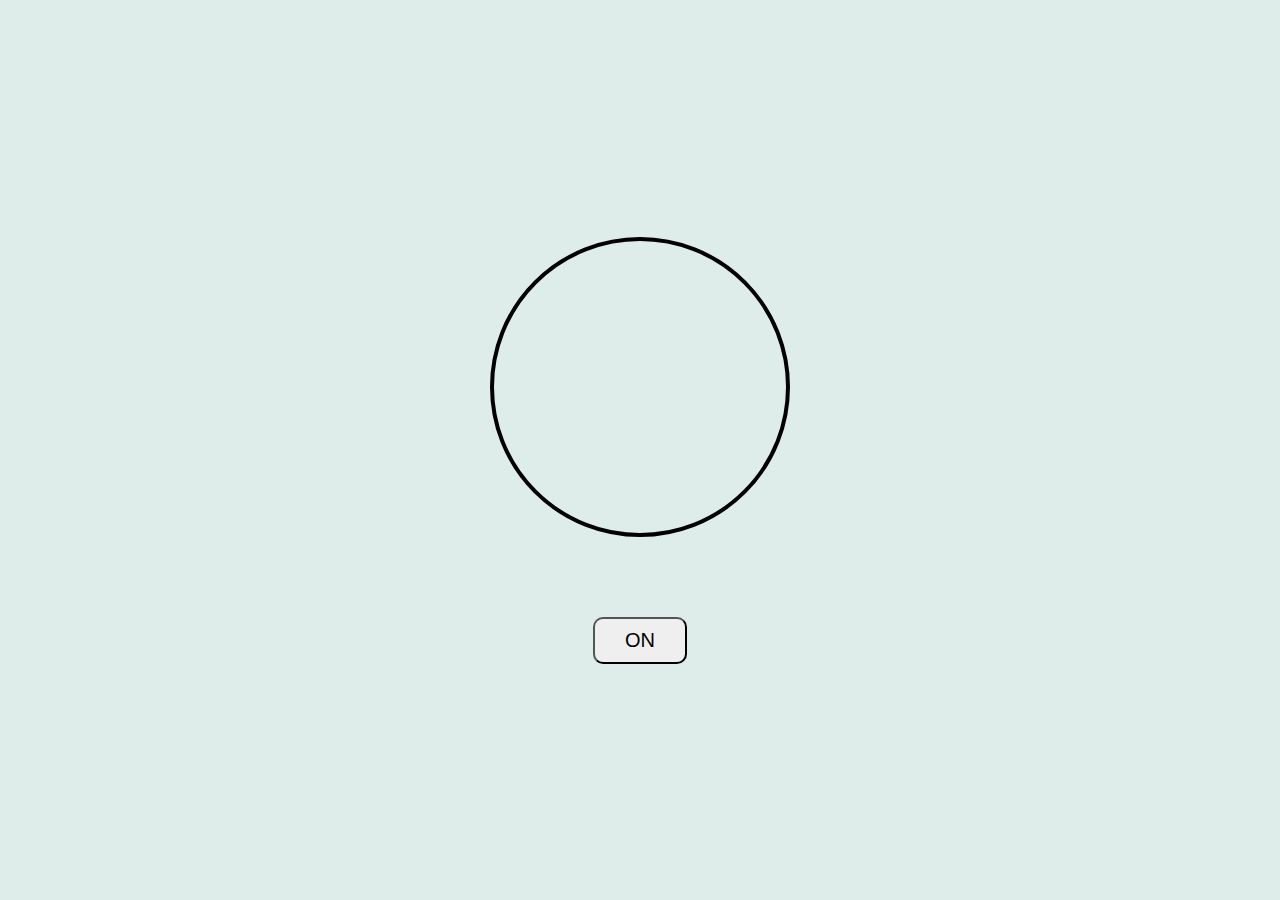
<file: 01-BulbOnOff/index.html>
<!DOCTYPE html>
<html lang="en">
<head>
    <meta charset="UTF-8">
    <meta name="viewport" content="width=device-width, initial-scale=1.0">
    <title>Document</title>
    <link rel="stylesheet" href="style.css">
</head>
<body>
  <div class="main">
  <div id="bulb"></div>
   <button>ON</button></div>
   <script src="script.js"></script> 
</body>
</html>
</file>
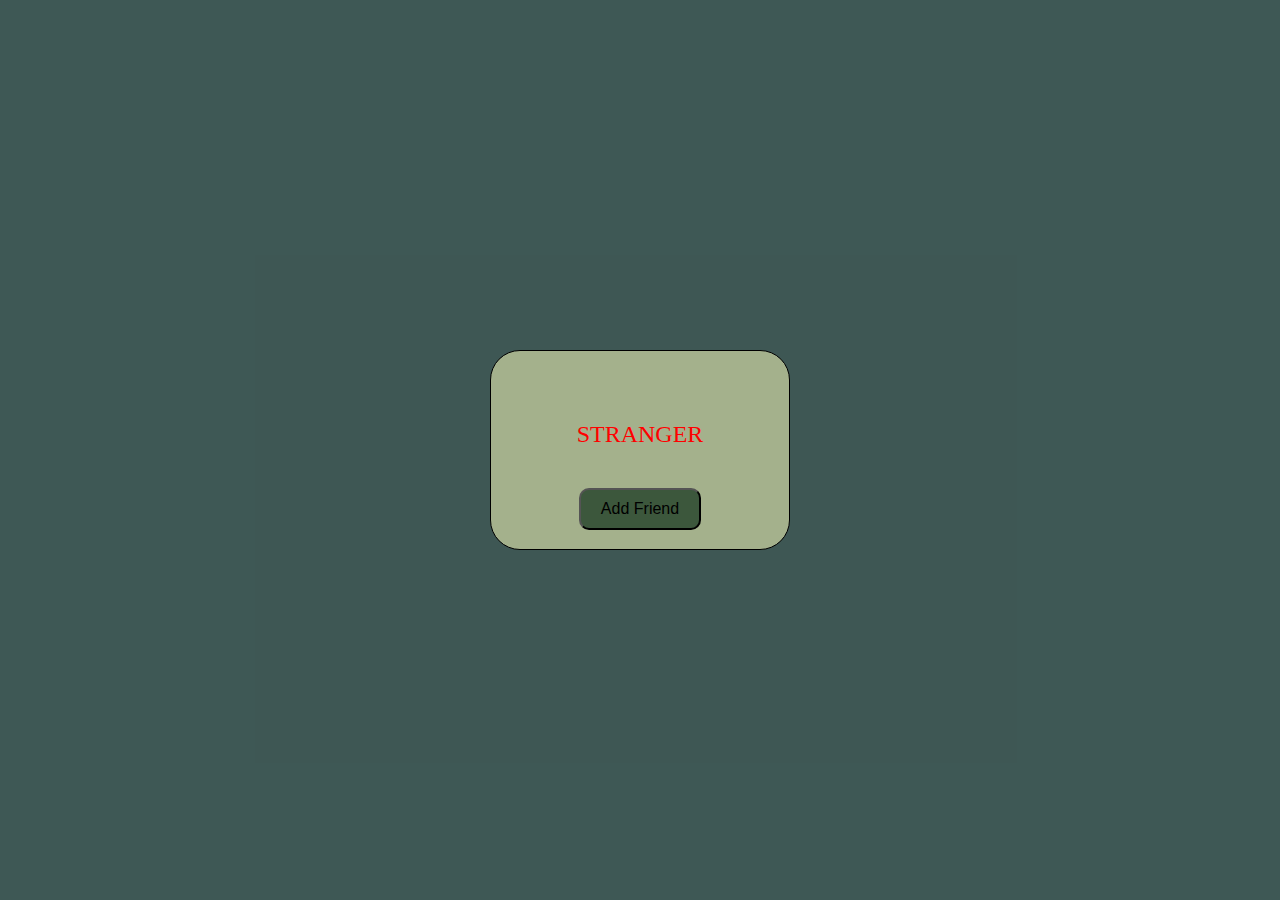
<file: 02-friend request send (addremove friend) and setTimeout/index.html>
<!DOCTYPE html>
<html lang="en">
<head>
    <meta charset="UTF-8">
    <meta name="viewport" content="width=device-width, initial-scale=1.0">
    <title>Document</title>
    <link rel="stylesheet" href="style.css">
</head>
<body>
   
       <div class="card">
       <h2>STRANGER</h2>
        <button>Add Friend</button>
    </div>
  
    <script src="script.js"></script>
</body>
</html>
</file>
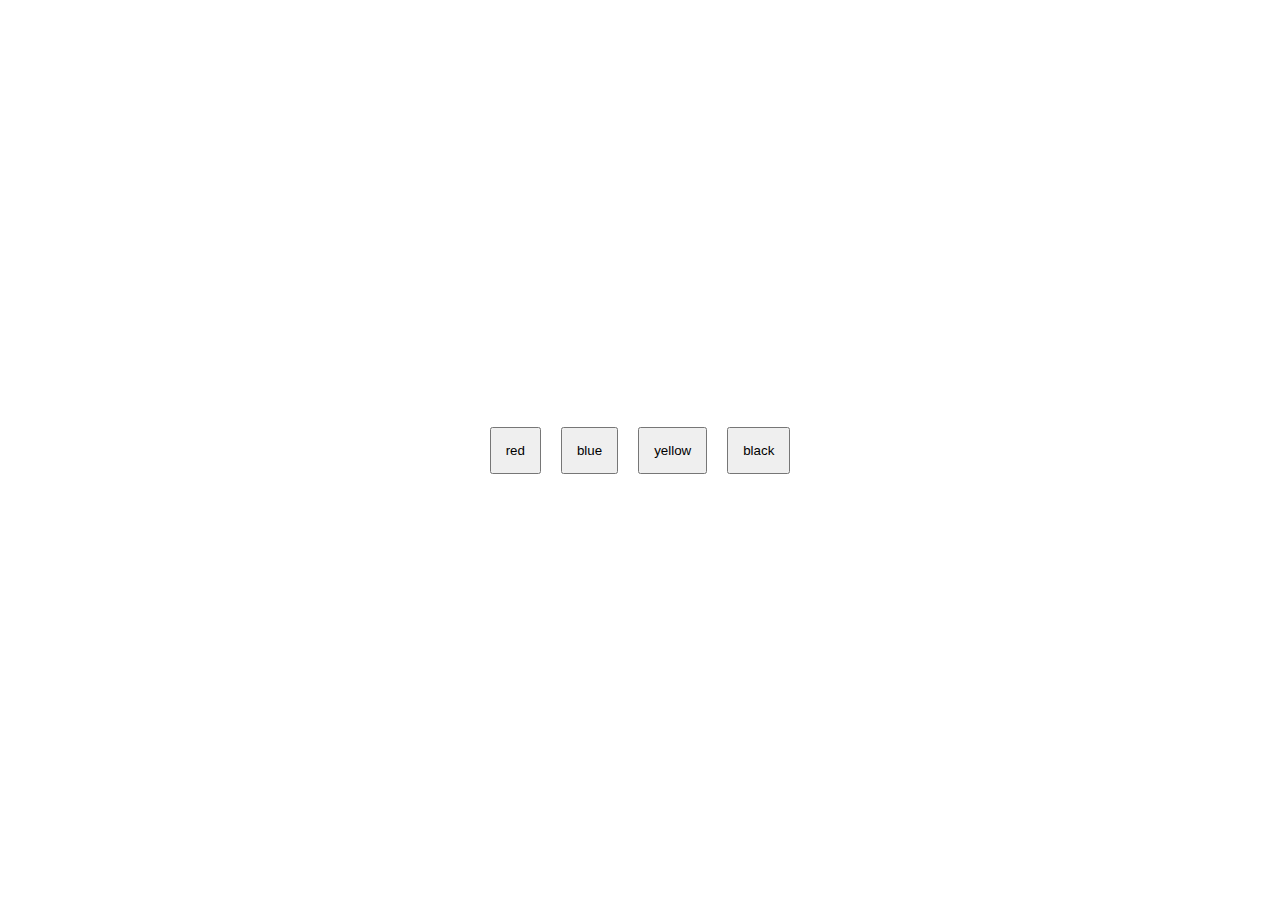
<file: 03-MultipleSelection/index.html>
<!DOCTYPE html>
<html lang="en">
<head>
    <meta charset="UTF-8">
    <meta name="viewport" content="width=device-width, initial-scale=1.0">
    <title>Document</title>
    <link rel="stylesheet" href="style.css">
</head>
<body>
    <button>red</button>
    <button>blue</button>
    <button>yellow </button>
    <button>black</button>
    <script src="script.js"></script>
</body>
</html>
</file>
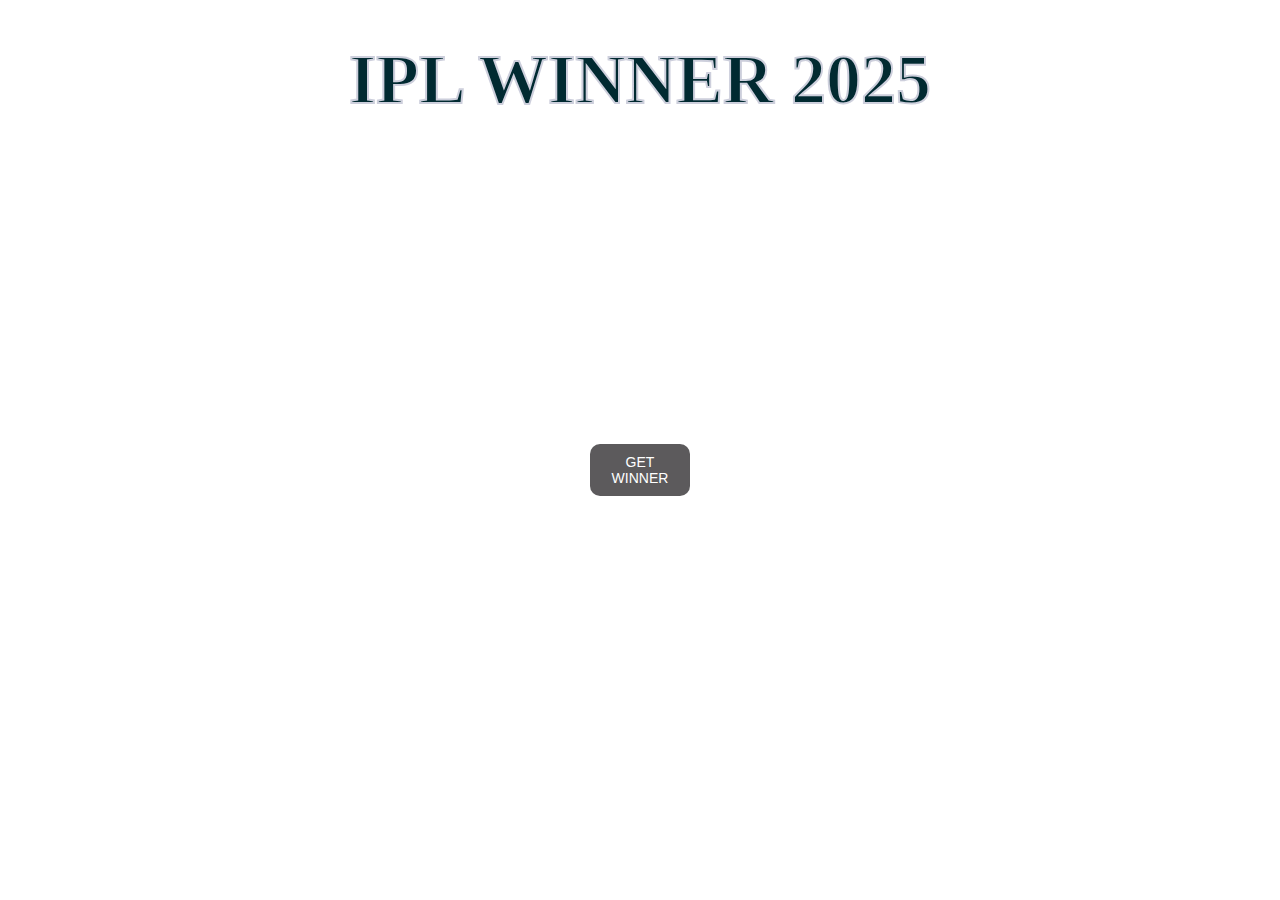
<file: 04-IPL winner/index.html>
<!DOCTYPE html>
<html lang="en">
<head>
    <meta charset="UTF-8">
    <meta name="viewport" content="width=device-width, initial-scale=1.0">
    <title>Document</title>
    <link rel="stylesheet" href="style.css">
</head>
<body>
    <div class="container">
        <h1>IPL WINNER 2025</h1>
  <div class="result"></div>
 
   <button class="button">GET WINNER</button>
</div>
<script src="script.js"></script>
</body>
</html>
<!-- setTimeout(function){
    console.log('hello 1')
,5000}
setTimeout(function){
    console.log('hello 1')
,3000}
setTimeout(function){
    console.log('hello 1')
,4000}
//setTime- delay -->
</file>
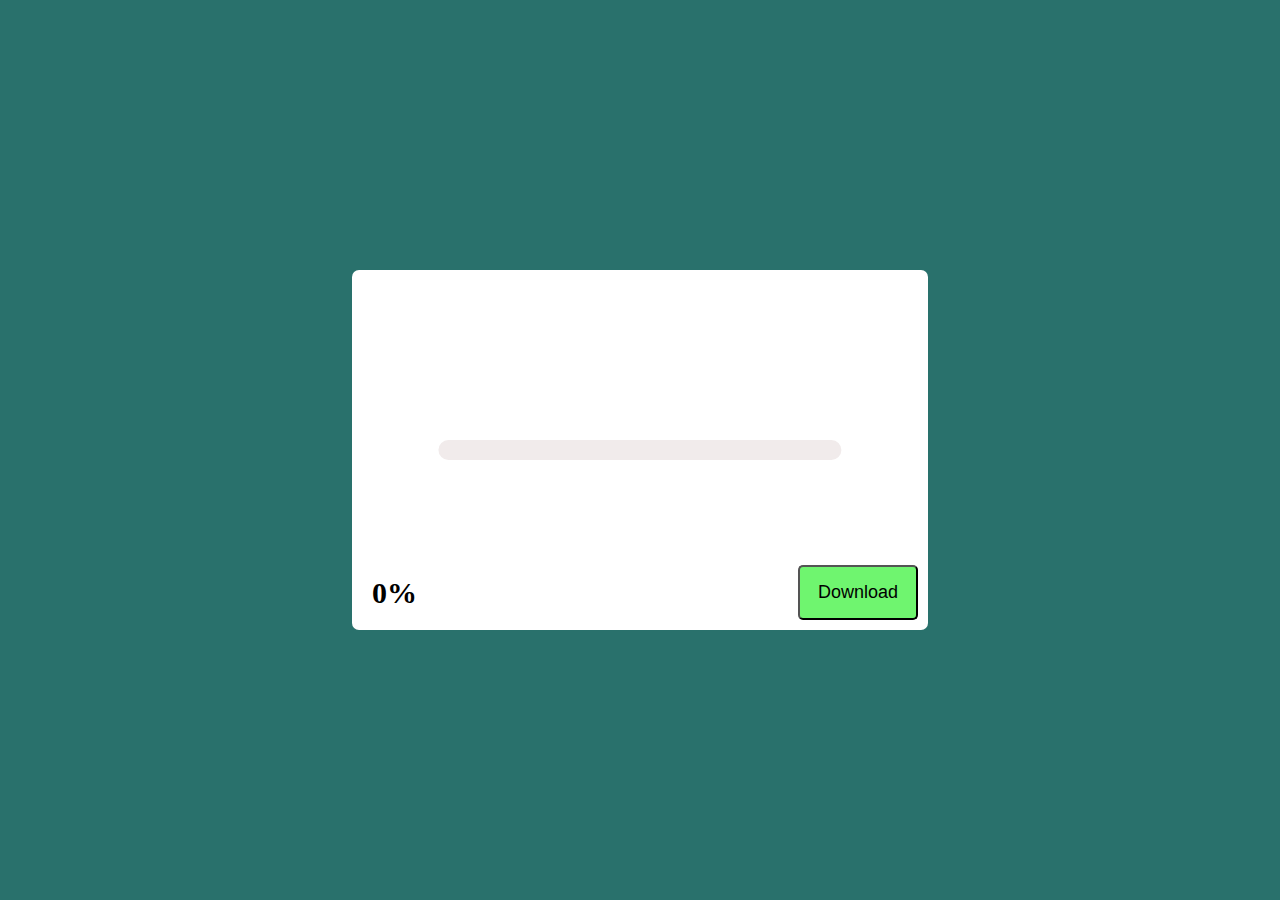
<file: 05-Down...Feature(setInterval)/index.html>
<!DOCTYPE html>
<html lang="en">
<head>
    <meta charset="UTF-8">
    <meta name="viewport" content="width=device-width, initial-scale=1.0">
    <title>Document</title>
    <link rel="stylesheet" href="style.css">
</head>
<body>
    <div class="first">
    
      <div class="card">
        <div class="bottom-section">
        <div class="percentage">0%</div>
        <div class="line">
          <div class="growth"></div>
        </div>
        
            <button class="btn">Download</button>
       
        </div>
        
           
           
        </div>  
      </div>  
    </div>
    <script src="script.js"></script>
</body>
</html>
</file>
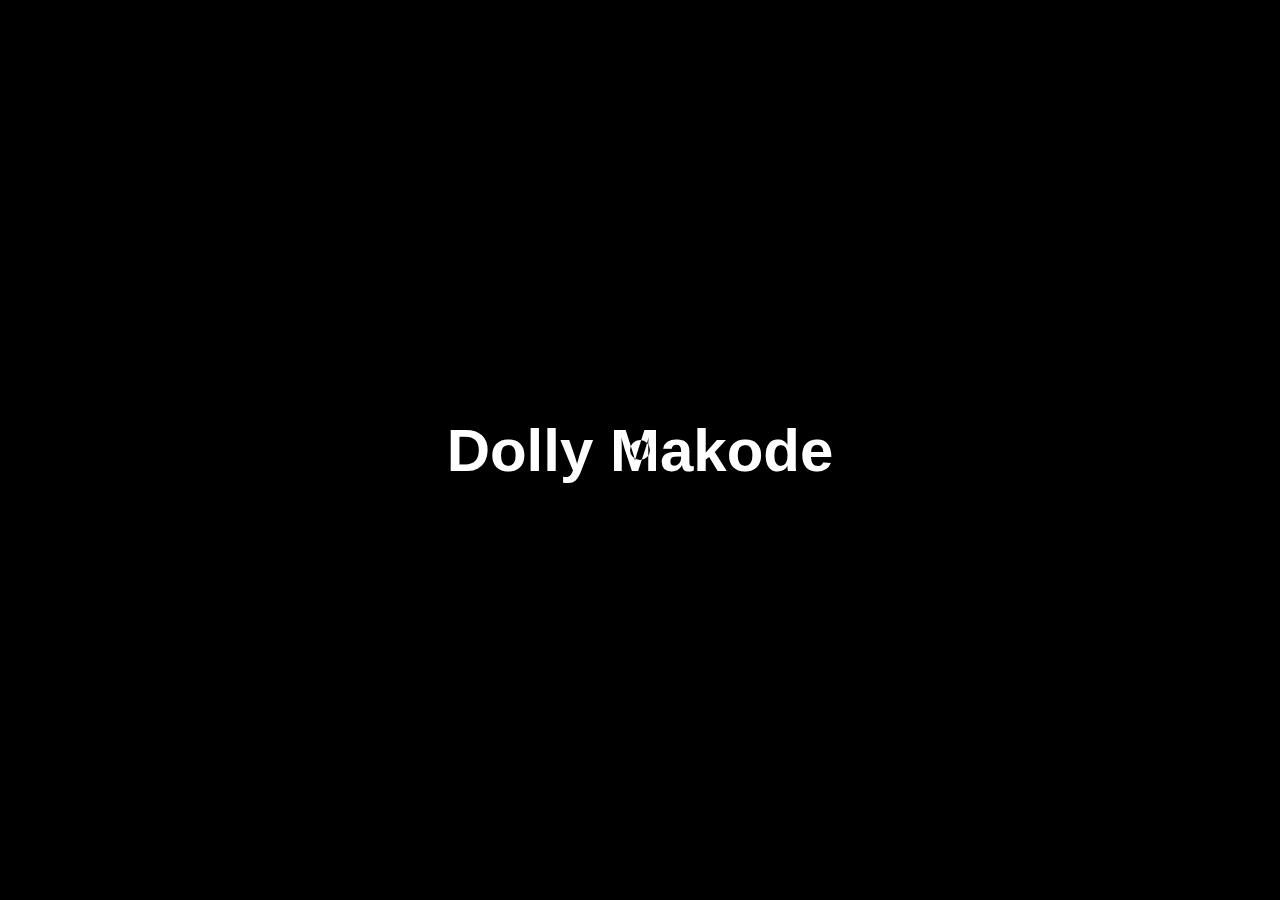
<file: 08-Mousemove(Custom cursor)/index.html>
<!DOCTYPE html>
<html lang="en">
<head>
    <meta charset="UTF-8">
    <meta name="viewport" content="width=device-width, initial-scale=1.0">
    <title>Document</title>
    <link rel="stylesheet" href="style.css">
</head>
<body>
    <div id="cursor">
        </div>
    <h1>Dolly Makode</h1>
    <script src="script.js"></script>
</body>
</html>
</file>
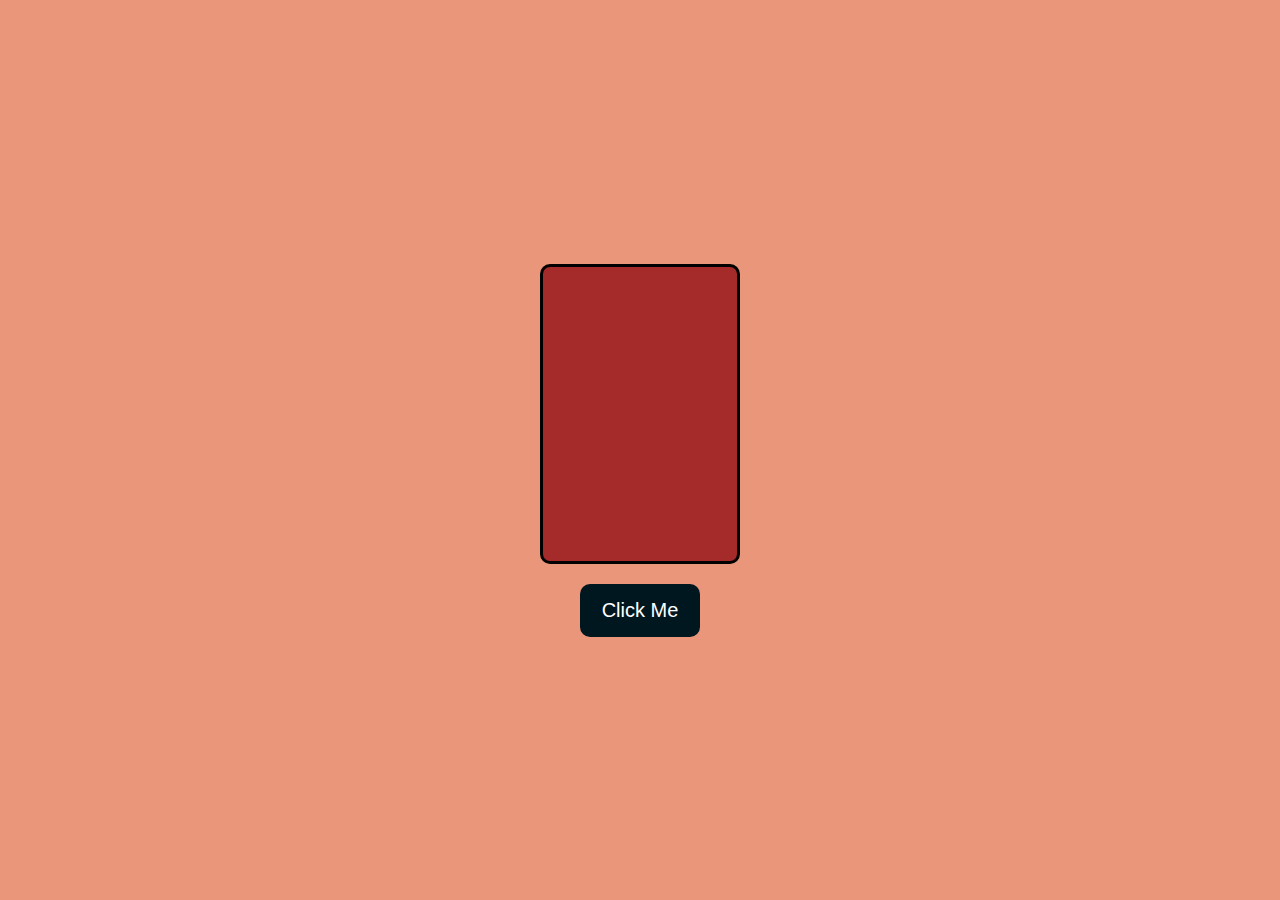
<file: 13-Click and Generate Image/index.html>
<!DOCTYPE html>
<html lang="en">
<head>
    <meta charset="UTF-8">
    <meta name="viewport" content="width=device-width, initial-scale=1.0">
    <title>Document</title>
    <link rel="stylesheet" href="style.css">
</head>
<body>
    <div class="container">
   <div class="box"></div> 
   <button class="button">Click Me</button></div>
<script src="script.js"></script>
</body>
</html>
</file>
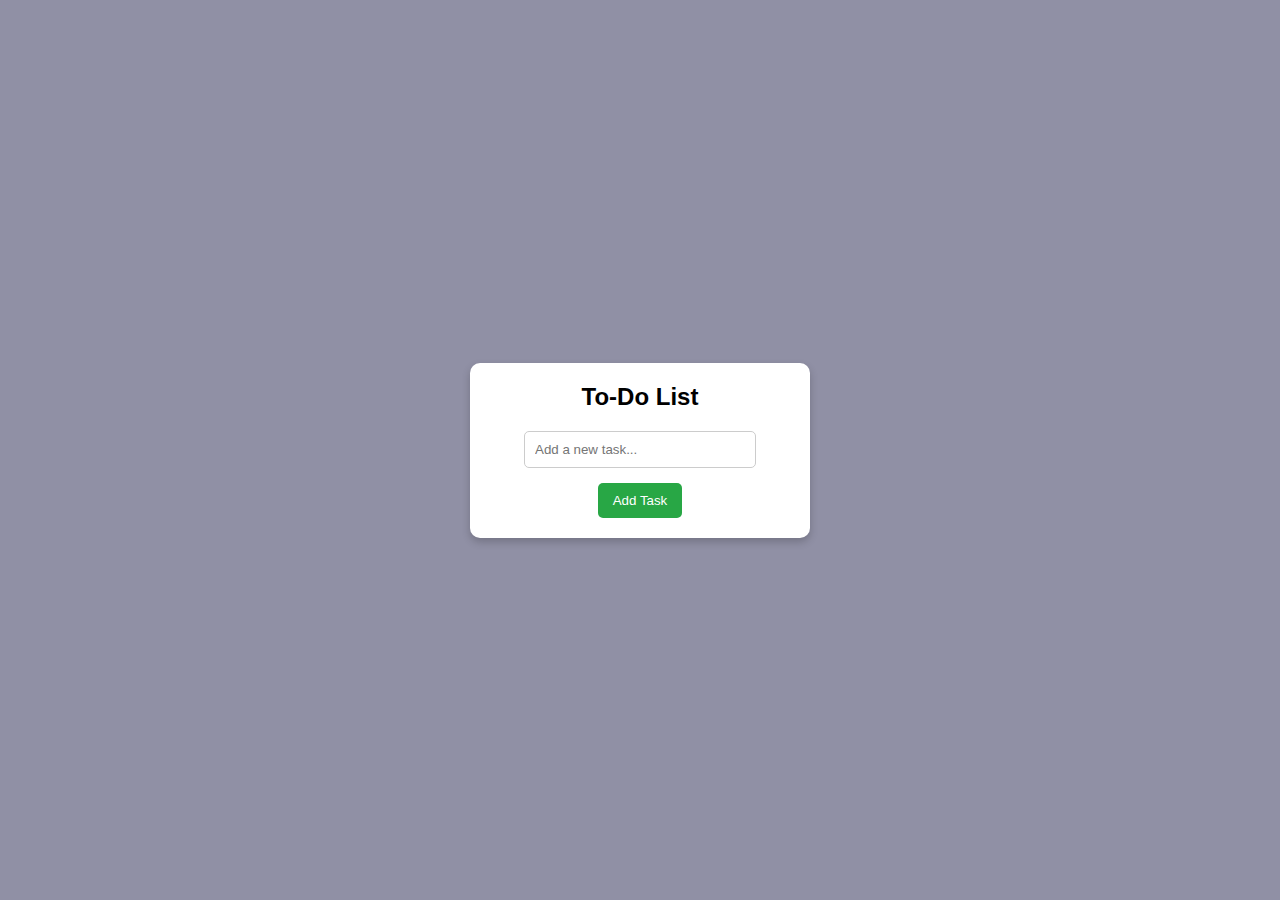
<file: 15-Interactive to do list/index.html>
<!DOCTYPE html>
<html lang="en">
<head>
  <meta charset="UTF-8">
  <meta name="viewport" content="width=device-width, initial-scale=1.0">
  <title>Interactive To-Do List</title>
  <link rel="stylesheet" href="style.css">
</head>
<body>
  <div class="container">
    <h1>To-Do List</h1>
    <input type="text" id="task-input" placeholder="Add a new task..." />
    <button id="add-task-btn">Add Task</button>

    <ul id="task-list">
   
    </ul>
  </div>    

  <script src="script.js"></script>
</body>
</html>
</file>
<file: 01-BulbOnOff/style.css>
*{
    margin: 0%;
    padding: 0%;
    box-sizing: border-box;
}
html,body {
    height: 100%;
    width: 100%;
    
}
.main {
    display: flex;
    flex-direction: column; 
    justify-content: center;
    align-items: center;
    padding-top: 80px;
    background-color: #deedea;
    height: 100%;
    width: 100%;
}
#bulb{
    height: 300px;
    width: 300px;
    border: 4px solid black;
    border-radius: 50%;
   

    
}
button{
    padding: 10px 30px;
    font-size: 20px;
    margin: 80px;
    cursor: pointer;
    border-radius: 10px;
   
}
.bulb-on {
    background-color:light orange;
    box-shadow: 0 0 50px orangered;
}
</file>
<file: 02-friend request send (addremove friend) and setTimeout/style.css>
*{
    margin: 0;
    padding: 0;
    box-sizing: border-box;
}
html,body{
    height: 100%;
    width: 100%;
    background-color: #3d5754f1;
    display: flex;
    justify-content: center;
    align-items: center;
}
.card{
    width: 300px;
    height: 200px;
    display: flex;
    justify-content: center;
    align-items: center;
    flex-direction: column;
    background-color: rgba(234, 238, 177, 0.598);
    border: 1px solid black;
    border-radius: 30px;
    padding-top: 10px;
}
.card h2{
    padding: 40px;
    color: red;
  font-family: Georgia, 'Times New Roman', Times, serif;
    font-weight: 500;
    font-size: 400;
}
button{
    padding: 10px 20px;
    bottom: 30px;
    border-radius: 10px;
    background-color: rgb(60, 87, 60);
    font-size: medium;
    font: bold;
    
}
</file>
<file: 03-MultipleSelection/style.css>
*{
    margin: 0%;
    padding: 0%;
}
body,html{
     height: 100%;
     width: 100%;
    display: flex;
    justify-content: center;
    align-items: center;
    color: white;
    gap: 20px;
}
button{
    padding: 14px 14px;
}
</file>
<file: 04-IPL winner/style.css>
*{
    margin: 0%;
    padding: 0%;
    box-sizing: border-box;
}
html,body{
    height: 100%;
    width: 100%;
}
.container {
    width: 100%;
    height: 100%;
    background-size: cover;
    background-position: center;
    background-image: url("https://images.unsplash.com/photo-1515339760107-1952b7a08454?q=80&w=2069&auto=format&fit=crop&ixlib=rb-4.0.3&ixid=M3wxMjA3fDB8MHxwaG90by1wYWdlfHx8fGVufDB8fHx8fA%3D%3D");
    background-repeat: no-repeat;
    display:flex;
    flex-direction: column;
    align-items: center;
    justify-content: center;
    align-items: center;
}
.result {
    text-align: center;
    font-size: 45px;
    margin-top:  0;
    padding: 20px 30px;  
    border-radius: 10px;
    font-weight: bold;  
    text-transform: uppercase;  
    letter-spacing: 2px;  
    -webkit-text-stroke: 2px rgb(205, 207, 220);
    color: #ff0000; 
}  
h1{
    font-size: 70px;
    color:  rgb(1, 42, 49);
    font-family: Melted Monster;
    font-weight: 10px;
    position: absolute;
    top: 40px;
    left:50% ;
    transform: translate(-50%);
    -webkit-text-stroke: 2px rgb(205, 207, 220);

    
}
.button{
    padding: 10px 15px;
    width: 100px;
    border-radius:10px;
    border:none;
   background-color: rgba(11, 8, 11, 0.665);
   font-weight: 250;
   font-size: 14px;
   color: white;
   cursor: pointer;
   transition: all 0.3s;
   position: static;
   transition: background-color 0.3s ease;
   
}
.button:active{
    transform: scale(1.05);
    background-color: rgb(74, 65, 65);
}
</file>
<file: 05-Down...Feature(setInterval)/style.css>
*{
    margin: 0;
    padding: 0;
    box-sizing: border-box;
}

html, body{
    height: 100%;
    width: 100%;
}
.first{
    height: 100%;
    width: 100%;
    background-color:rgb(41, 113, 108);
    display: flex;
    justify-content: center ;
    flex-direction: column;
    align-items: center;
}
 .card {
 height: 40%;
 width: 45%;
 background-color: white;
 border-radius: 7px;
 display: flex;
 justify-content: end;
 align-items: end;
 flex-direction: column;
 position: relative;
}
.bottom-section {
    width: 100%;
    display: flex;
    justify-content: space-between;  
    align-items: center;
    margin-top: auto;  
}

.percentage {
    font-size: 30px;
    font-weight: bold;
    margin-left: 20px; 
}

.btn {
  font-size: 18px;
  margin: 10px;
  padding: 15px 18px;
  border-radius: 5px;
  background-color: rgb(111, 245, 111);
}
.line {
    height: 20px;
    width: 70%; 
    background-color: rgb(241, 235, 235);
    position: absolute; 
    top: 50%;  
    left: 50%;  
    transform: translate(-50%, -50%); 
    border-radius: 10px; 
    overflow: hidden;
}

.growth{
    height: 100%;
    width: 0%;
    background-color: green;
}
</file>
<file: 08-Mousemove(Custom cursor)/style.css>
*{
    margin: 0%;
    padding: 0%;
    box-sizing: border-box;
}
html,body{
    height: 100%;
    width: 100%;
    background-color: black;
    color: white;
    display: flex;
    justify-content: center;
    align-items: center;
    cursor: none;
    flex-direction: column;
    position: absolute;
}
#cursor{
    height: 20px;
    width: 20px;
    border-radius: 50%;
    background-color: white;
    position: absolute;
    transition: all linear 0.2s;
}
h1{
    font-family: 'Franklin Gothic Medium', 'Arial Narrow', Arial, sans-serif;
    font-size: 60px;
    color: white;
    mix-blend-mode: difference;
}
</file>
<file: 13-Click and Generate Image/style.css>
*{
    margin: 0%;
    padding: 0%;
    box-sizing: border-box;
}
html,body{
    height: 100%;
    width: 100%;  
    background-color: darksalmon;
}
body{
    display: flex;
    justify-content: center;
    align-items: center;
    margin: 0;
    gap: 5px;
}
.container {
    display: flex;
    flex-direction: column;
    align-items: center;
    gap: 20px; 
}
.box{
    height:300px;
    width: 200px;
    background-color: brown;
    border: 3px solid black;
    border-radius: 10px; 
    padding-bottom: 20px; 
    transition: background-color 0.3s ease;  
}
.button{
    padding: 15px 20px;
    width: 120px;
    border-radius:10px;
    border: none;
   background-color: rgb(1, 23, 31);
   font-weight: 300;
   font-size: 20px;
   color: white;
   cursor: pointer;
   transition: all 0.3s;
   position: static;
   transition: background-color 0.3s ease;
}
.button:active{
    transform: scale(1.05);
    background-color: rgb(74, 65, 65);
}
</file>
<file: 15-Interactive to do list/style.css>
*{
    margin: 0%;
    padding: 0%;
}
html,body{
    width: 100%;
    height: 100%;
    box-sizing: border-box;
}
body {
    font-family: Arial, sans-serif;
    margin: 0;
    padding: 0;
    display: flex;
    justify-content: center;
    align-items: center;
    height: 100vh;
    background-color: #9090a5;
  }
  
  .container {
    text-align: center;
    background-color: white;
    padding: 20px;
    border-radius: 10px;
    box-shadow: 0 4px 8px rgba(0, 0, 0, 0.2);
    width: 300px;
  }
  
  h1 {
    margin-bottom: 20px;
    font-size: 24px;
  }
  
  input {
    width: 70%;
    padding: 10px;
    border: 1px solid #ccc;
    border-radius: 5px;
  }
  
  button {
    padding: 10px 15px;
    background-color: #28a745;
    color: white;
    border: none;
    border-radius: 5px;
    cursor: pointer;
    margin-top: 15px;
    
  }
  
  button:hover {
    background-color: #218838;
  }
  
  ul {
    list-style-type: none;
    padding: 0;
  }
  
  li {
    background-color: #f9f9f9;
    padding: 10px;
    margin: 5px 0;
    border-radius: 5px;
    display: flex;
    justify-content: space-between;
    align-items: center;
  }
  
  li.completed {
    text-decoration: line-through;
    color: #6c757d;
  }
  
  .delete-btn {
    background-color: red;
    color: white;
    padding: 5px;
    border: none;
    border-radius: 5px;
    cursor: pointer;
  }
  
  .delete-btn:hover {
    background-color: #c82333;
  }
</file>
